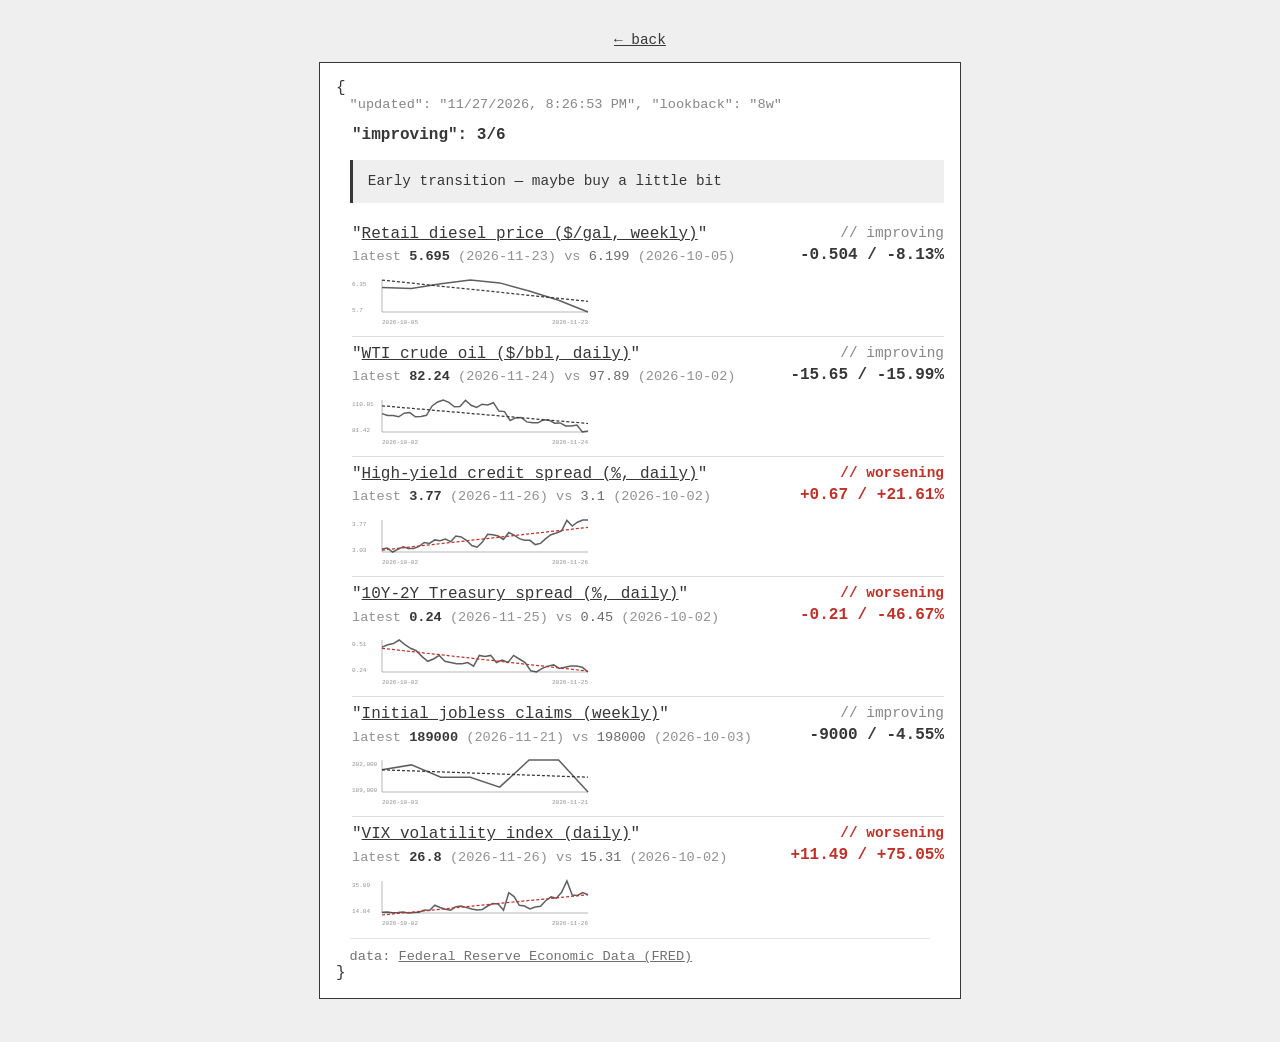
<file: signals.html>
<!DOCTYPE html>
<html lang="en">
<head>
<meta charset="UTF-8">
<meta name="viewport" content="width=device-width, initial-scale=1.0">
<title>David Reed — signals</title>
<link rel="shortcut icon" type="image/x-icon" href="assets/frog.ico">
<link rel="stylesheet" type="text/css" href="styles/styles.css">
<style>
  /* Page-specific overrides — the base stylesheet centers one fixed-height
     card in a 100vh section, which doesn't work for a scrollable list.
     Everything else (font, colors, card/json conventions) is inherited. */
  html, body {
    overflow-x: hidden;
    overflow-y: auto;
  }
  #signals-content {
    height: auto;
    min-height: 100vh;
    padding: 2em 1em;
    align-items: center;
  }
  #signals-card {
    width: 100%;
    max-width: 640px;
  }
  .back-link {
    display: inline-block;
    margin-bottom: 1em;
    font-size: 0.9em;
  }
  .json__meta {
    color: #373737;
    opacity: 0.6;
    font-size: 0.85em;
    margin: 0 0 1em 1em;
  }
  .json__summary {
    margin: 0 0 1em 1em;
    font-weight: bold;
  }
  .json__phase {
    margin: 0 0 1.5em 1em;
    padding: 0.75em 1em;
    background: #efefef;
    border-left: 3px solid #373737;
    font-size: 0.9em;
    line-height: 1.5;
    font-weight: normal;
  }
  #signals .json__item {
    padding-bottom: 0.75em;
    border-bottom: 1px solid #dcdcdc;
  }
  #signals .json__item:last-child {
    border-bottom: none;
    padding-bottom: 0;
  }
  .signal-row {
    display: flex;
    justify-content: space-between;
    align-items: flex-start;
    gap: 0.5em 1em;
  }
  .signal-main {
    flex: 1 1 auto;
    min-width: 0;
  }
  .signal-side {
    flex: 0 0 auto;
    display: flex;
    flex-direction: column;
    align-items: flex-end;
    text-align: right;
  }
  .signal-detail {
    display: block;
    margin-top: 0.25em;
    font-size: 0.85em;
    line-height: 1.6;
  }
  .signal-label {
    opacity: 0.55;
  }
  .signal-value {
    font-weight: bold;
  }
  .signal-value--prior {
    font-weight: normal;
    opacity: 0.75;
  }
  .signal-change {
    display: block;
    margin-top: 0.3em;
    font-weight: bold;
    white-space: nowrap;
  }
  .signal-change.worsening { color: #c23127; }
  .signal-change.volatile-worsening { color: #c23127; opacity: 0.7; }
  .signal-change.flat { color: #373737; opacity: 0.5; }
  .signal-change.volatile-improving { color: #373737; opacity: 0.75; }
  .signal-change.improving { color: #373737; }
  .signal-flag {
    white-space: nowrap;
    font-size: 0.9em;
  }
  .signal-flag.improving::before { content: "// improving"; opacity: 0.6; }
  .signal-flag.volatile-improving::before { content: "// volatile-improving"; opacity: 0.6; font-style: italic; }
  .signal-flag.flat::before { content: "// flat"; opacity: 0.45; font-style: italic; }
  .signal-flag.volatile-worsening::before { content: "// volatile-worsening"; color: #c23127; opacity: 0.7; font-style: italic; }
  .signal-flag.worsening::before { content: "// worsening"; color: #c23127; font-weight: bold; }
  .signal-name {
    color: #373737;
    text-decoration: underline;
  }
  .signal-name:hover, .signal-name:focus {
    color: #c23127;
    outline: none;
  }
  .sparkline {
    display: block;
    margin-top: 0.5em;
    width: 100%;
    max-width: 240px;
    height: 48px;
  }
  .spark-axis {
    stroke: #373737;
    stroke-width: 1;
    opacity: 0.35;
  }
  .spark-line {
    fill: none;
    stroke: #373737;
    stroke-width: 1.5;
    opacity: 0.8;
  }
  .spark-trend {
    stroke-width: 1.25;
    stroke-dasharray: 3 2;
  }
  .spark-trend.improving { stroke: #373737; }
  .spark-trend.watching { stroke: #c23127; }
  .spark-label {
    font-size: 6px;
    font-family: monospace;
    fill: #373737;
    opacity: 0.55;
  }
  .spark-label--right {
    text-anchor: end;
  }
  .json__source {
    margin: 1em 1em 0 1em;
    padding-top: 0.75em;
    border-top: 1px solid #dcdcdc;
    font-size: 0.85em;
    opacity: 0.7;
  }
  .json__source a {
    color: #373737;
  }
  .json__source a:hover, .json__source a:focus {
    color: #c23127;
  }
  .error { color: #c23127; }
</style>
</head>
<body>
<section id="signals-content">
  <a class="back-link" href="index.html">&larr; back</a>
  <div id="signals-card" class="card json">
    <div class="card__contents">
      <div class="json__bracket">{</div>
      <div class="json__meta" id="meta">loading…</div>
      <div class="json__summary" id="summary"></div>
      <div class="json__phase" id="phase"></div>
      <ul class="json__content" id="signals"></ul>
      <div class="json__source">
        data: <a href="https://fred.stlouisfed.org" target="_blank" rel="noopener">Federal Reserve Economic Data (FRED)</a>
      </div>
      <div class="json__bracket">}</div>
    </div>
  </div>
</section>

<script>
// Minimal inline-SVG sparkline: raw values, a dashed OLS trendline, and a
// bare min/max + date axis. No charting library for six tiny arrays.
function buildSparkline(observations, direction) {
  const values = observations.map(o => o.value);
  const n = values.length;
  if (n < 2) return "";

  const width = 240, height = 48;
  const padL = 30, padR = 4, padT = 4, padB = 12;
  const plotW = width - padL - padR;
  const plotH = height - padT - padB;

  const minV = Math.min(...values), maxV = Math.max(...values);
  const range = maxV - minV || 1;
  const xAt = i => padL + (i / (n - 1)) * plotW;
  const yAt = v => padT + (1 - (v - minV) / range) * plotH;

  const points = values.map((v, i) => `${xAt(i).toFixed(1)},${yAt(v).toFixed(1)}`).join(" ");

  const xs = values.map((_, i) => i);
  const xMean = xs.reduce((a, b) => a + b, 0) / n;
  const yMean = values.reduce((a, b) => a + b, 0) / n;
  let num = 0, den = 0;
  for (let i = 0; i < n; i++) {
    num += (xs[i] - xMean) * (values[i] - yMean);
    den += (xs[i] - xMean) ** 2;
  }
  const slope = den ? num / den : 0;
  const trendStartV = yMean - slope * xMean;
  const trendEndV = trendStartV + slope * (n - 1);
  const trendFavorable = direction === "lower" ? slope < 0 : slope > 0;

  const fmt = v => Math.abs(v) >= 1000 ? Math.round(v).toLocaleString() : Math.round(v * 100) / 100;

  return `
    <svg class="sparkline" viewBox="0 0 ${width} ${height}" preserveAspectRatio="none">
      <line class="spark-axis" x1="${padL}" y1="${padT}" x2="${padL}" y2="${height - padB}" />
      <line class="spark-axis" x1="${padL}" y1="${height - padB}" x2="${width - padR}" y2="${height - padB}" />
      <text class="spark-label" x="0" y="${padT + 6}">${fmt(maxV)}</text>
      <text class="spark-label" x="0" y="${height - padB}">${fmt(minV)}</text>
      <text class="spark-label" x="${padL}" y="${height}">${observations[0].date}</text>
      <text class="spark-label spark-label--right" x="${width - padR}" y="${height}">${observations[n - 1].date}</text>
      <polyline class="spark-line" points="${points}" />
      <line class="spark-trend ${trendFavorable ? "improving" : "watching"}"
            x1="${xAt(0).toFixed(1)}" y1="${yAt(trendStartV).toFixed(1)}"
            x2="${xAt(n - 1).toFixed(1)}" y2="${yAt(trendEndV).toFixed(1)}" />
    </svg>`;
}

async function loadSignals() {
  const metaEl = document.getElementById("meta");
  const summaryEl = document.getElementById("summary");
  const phaseEl = document.getElementById("phase");
  const listEl = document.getElementById("signals");

  try {
    const res = await fetch("./assets/signals.json", { cache: "no-store" });
    if (!res.ok) throw new Error("assets/signals.json not found yet");
    const data = await res.json();

    // Charts are a nice-to-have — if the raw file is missing or fails to
    // parse, the core dashboard should still render without them.
    let rawSeries = {};
    try {
      const rawRes = await fetch("./assets/signals_raw.json", { cache: "no-store" });
      if (rawRes.ok) rawSeries = (await rawRes.json()).series || {};
    } catch (_) {}

    const generated = new Date(data.generated_at);
    metaEl.textContent = `"updated": "${generated.toLocaleString()}", "lookback": "${data.lookback_weeks}w"`;

    summaryEl.textContent = `"improving": ${data.improving_count}/${data.total_count}`;
    phaseEl.textContent = data.phase_read || "";

    listEl.innerHTML = "";
    data.signals.forEach(sig => {
      const li = document.createElement("li");
      li.className = "json__item";

      if (sig.error) {
        li.innerHTML = `"${sig.name || sig.id}": <span class="error">error — ${sig.error}</span>`;
      } else {
        const flagClass = sig.state;
        const sign = sig.change > 0 ? "+" : "";
        const series = rawSeries[sig.id];
        const sparkline = series && series.observations
          ? buildSparkline(series.observations, sig.direction)
          : "";

        li.innerHTML = `
          <div class="signal-row">
            <div class="signal-main">
              <span>"<a class="signal-name" href="https://fred.stlouisfed.org/series/${sig.id}" target="_blank" rel="noopener">${sig.name}</a>"</span>
              <span class="signal-detail">
                <span class="signal-label">latest</span> <span class="signal-value">${sig.latest_value}</span> <span class="signal-label">(${sig.latest_date})</span>
                <span class="signal-label">vs</span> <span class="signal-value signal-value--prior">${sig.compare_value}</span> <span class="signal-label">(${sig.compare_date})</span>
              </span>
            </div>
            <div class="signal-side">
              <span class="signal-flag ${flagClass}"></span>
              <span class="signal-change ${flagClass}">${sign}${sig.change}&nbsp;/&nbsp;${sign}${sig.pct_change}%</span>
            </div>
          </div>
          ${sparkline}`;
      }
      listEl.appendChild(li);
    });
  } catch (err) {
    metaEl.textContent = "";
    phaseEl.textContent = "";
    summaryEl.innerHTML = `<span class="error">couldn't load signals.json — has the GitHub Action run yet? (${err.message})</span>`;
  }
}

loadSignals();
</script>
</body>
</html>
</file>
<file: styles/styles.css>
html, body {
  overflow-x: hidden;
  overflow-y: hidden;
}
body {
  position: relative;
  margin: 0;
  font-family: monospace;
  font-size: 16px;
  font-weight: normal;
  color: #373737;
  background-color: #efefef;
}
a {
  color: #373737;
  text-decoration: underline;
}
a:hover, a:focus {
  color: #c23127;
  border-bottom-color: #c23127;
  outline: none;
}
ul {
  list-style-type: none;
}
.card {
  z-index: 2;
  display: inline-block;
  background-color: white;
  border-style: solid;
  border-width: thin;
  border-color: #373737;
}
.card__contents {
  margin: 1em;
}
img {
  max-width: 100%;
  height: auto;
}
.social-icon {
  width: 2vw;
}
.json {
  user-select: none;
}
.json__content {
  padding: 0;
  margin: 0 0 0 1em;
}
.json__item {
  margin: 0.5em 0 0.5em 0;
}
.json__array {
  display: flex;
  flex-direction: row;
  align-items: center;
}
section {
  height: 100vh;
  background-color: #efefef;
  position: relative;
  display: flex;
  flex-direction: column;
  justify-content: center;
  align-items: center;
}
#gravity-canvas {
  position: absolute;
  left: 50%;
  transform: translateX(-50%);
}
</file>
